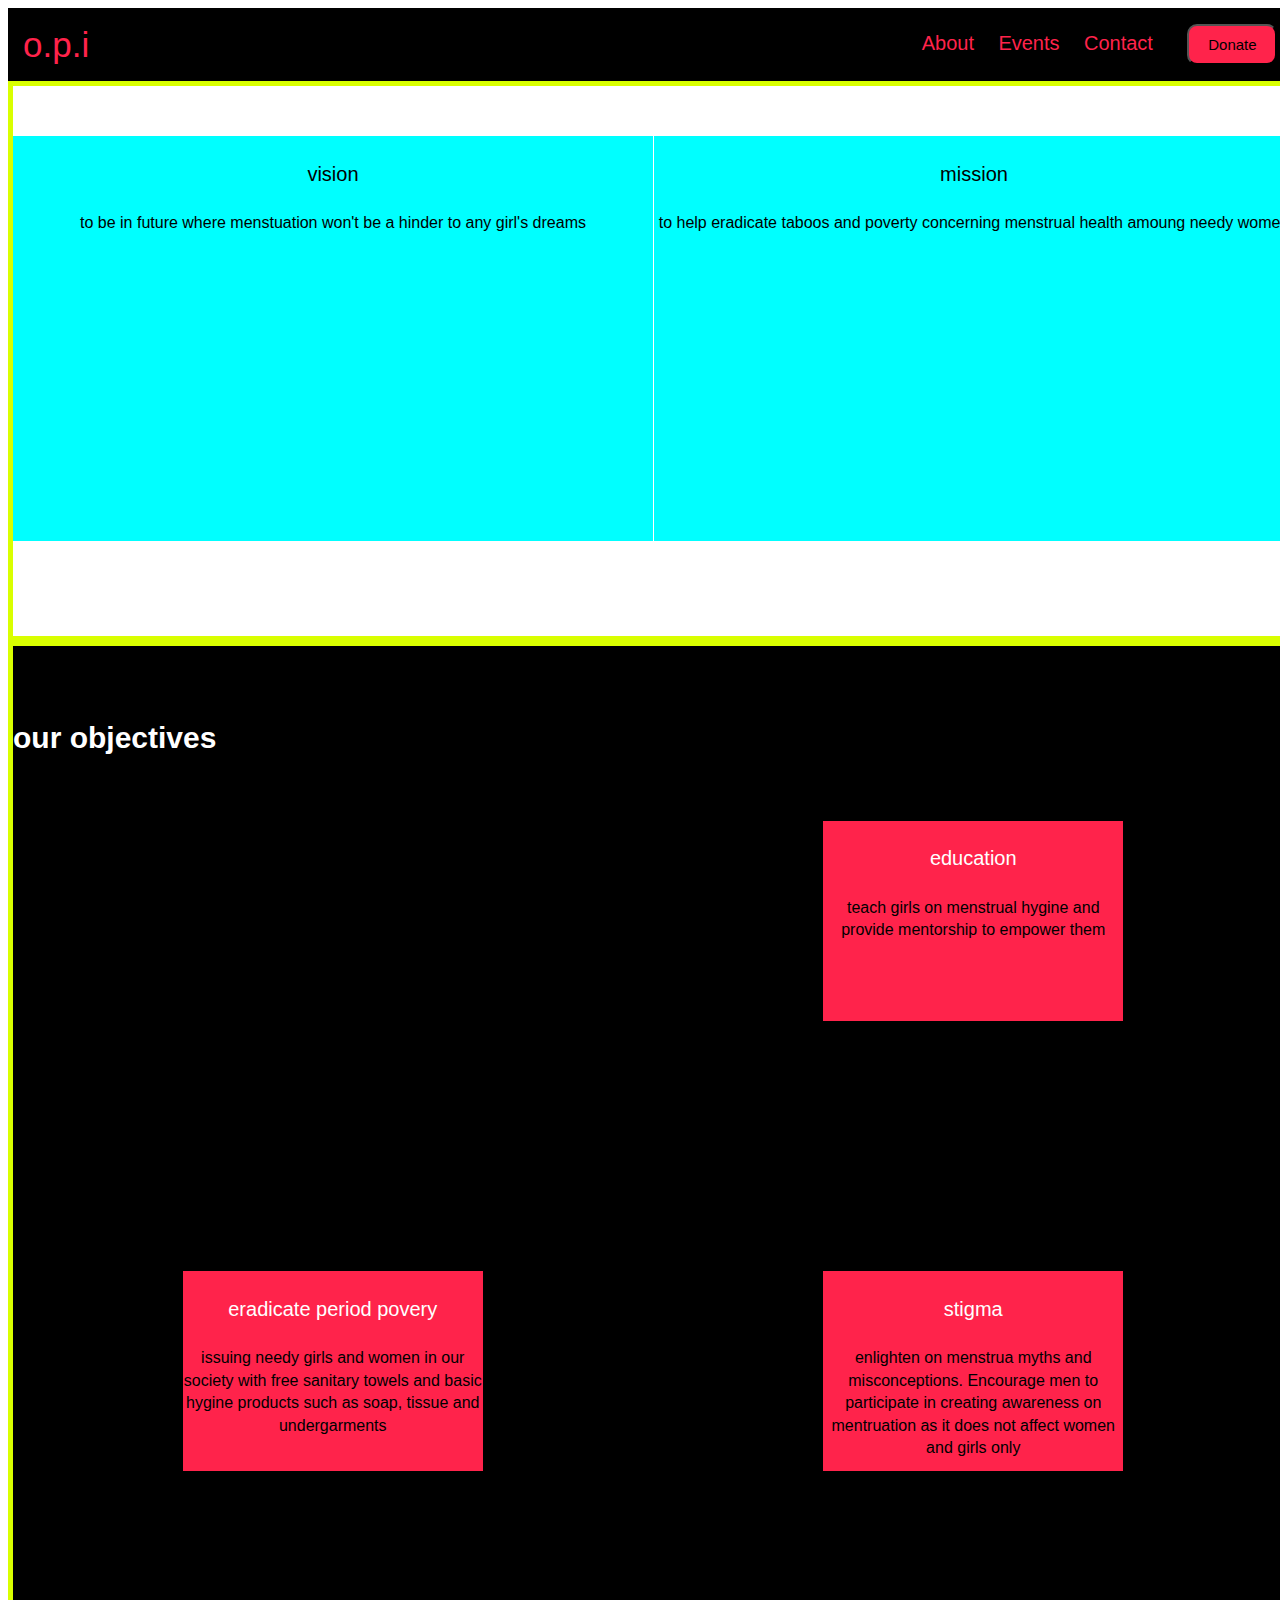
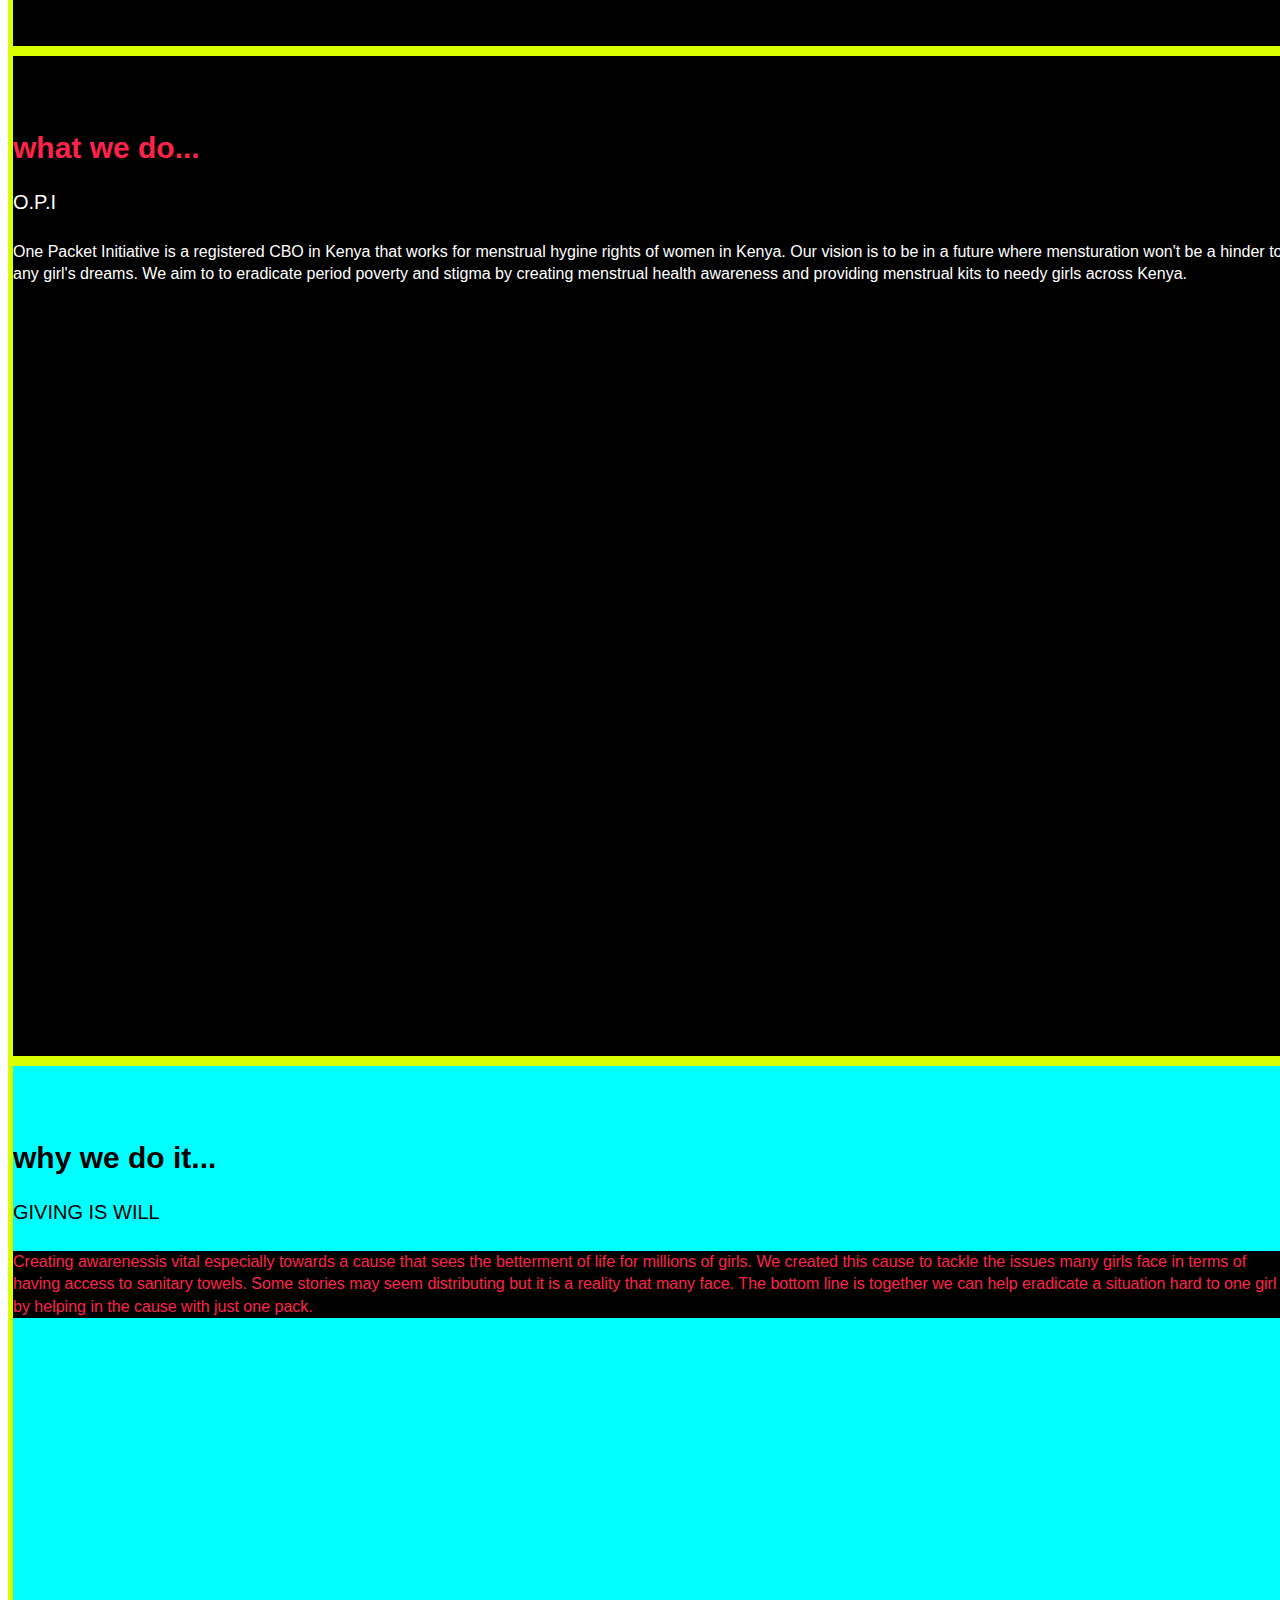
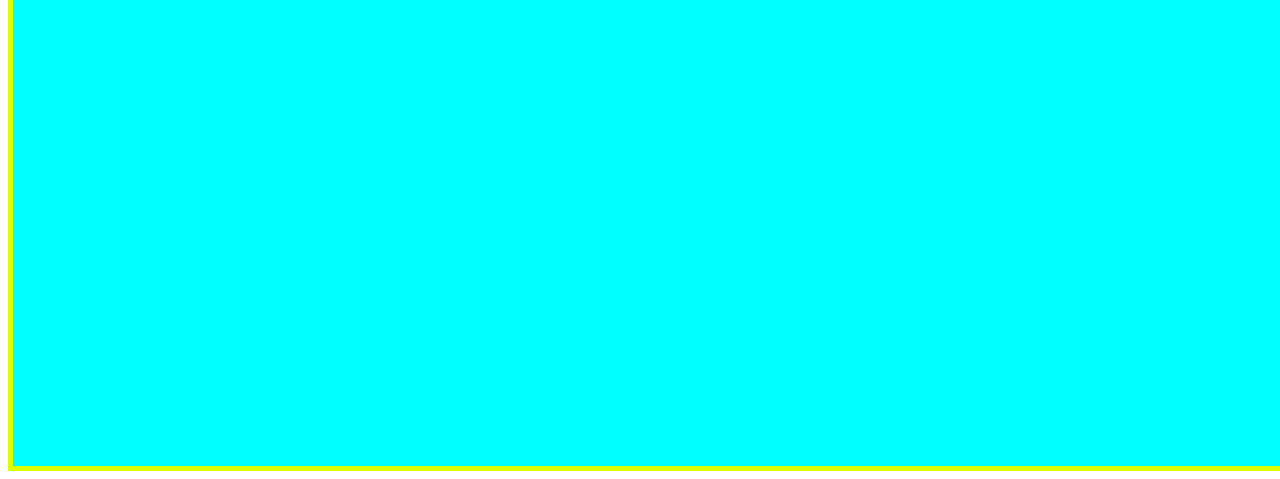
<file: about.html>
<!DOCTYPE html>
<html lang="en">

<head>
    <meta charset="UTF-8">
    <meta name="viewport" content="width=device-width, initial-scale=1.0">
    <title>Document</title>
</head>
<link rel="stylesheet" href="./css/styles.css">

<body>
    <!-- Navigation-->
    <nav class="navbar">
        <div class="navdiv">
            <div class="opi_logo"><a href="./index.html"> o.p.i </a></div>
            <ul>
                <li><a href="./about.html">About</a></li>
                <li><a href="./events.html">Events</a></li>
                <li><a href="#contacts">Contact</a></li>
                <button><a href="#donate">Donate</a></button>
            </ul>
        </div>
    </nav>
    <!-- Masthead-->
    <!-- mission & vision-->
    <section class="opi_goal">
        <div class="vision">
            <h4>vision</h4>
            <p>
                to be in future where menstuation won't be a hinder to any girl's
                dreams
            </p>
        </div>

        <div class="mission">
            <h4>mission</h4>
            <p>
                to help eradicate taboos and poverty concerning menstrual health
                amoung needy women
            </p>
        </div>
    </section>
    <!-- objectives-->
    <section class="objectives">
        <div>
            <h2 class="obj_title">our objectives</h2>
        </div>
        <div class="object">
            <h4>education</h4>
            <p>
                teach girls on menstrual hygine and provide mentorship to empower them
            </p>
        </div>
        <div class="object">
            <h4>eradicate period povery</h4>
            <p>
                issuing needy girls and women in our society with free sanitary towels
                and basic hygine products such as soap, tissue and undergarments
            </p>
        </div>
        <div class="object">
            <h4>stigma</h4>
            <p>
                enlighten on menstrua myths and misconceptions. Encourage men to
                participate in creating awareness on mentruation as it does not affect
                women and girls only
            </p>
        </div>
    </section>
    <!-- what we do-->
    <section class="opi_what">
        <div>
            <h2>what we do...</h2>
            <h4>O.P.I</h4>
            <p>
                One Packet Initiative is a registered CBO in Kenya that works for
                menstrual hygine rights of women in Kenya. Our vision is to be in a
                future where mensturation won't be a hinder to any girl's dreams. We
                aim to to eradicate period poverty and stigma by creating menstrual
                health awareness and providing menstrual kits to needy girls across
                Kenya.
            </p>
        </div>
    </section>
    <!-- why we do it-->
    <section class="opi_why">
        <div>
            <h2>why we do it...</h2>
            <h4>GIVING IS WILL</h4>
            <div class="why">
                <p>
                    Creating awarenessis vital especially towards a cause that sees the
                    betterment of life for millions of girls. We created this cause to
                    tackle the issues many girls face in terms of having access to
                    sanitary towels. Some stories may seem distributing but it is a
                    reality that many face. The bottom line is together we can help
                    eradicate a situation hard to one girl by helping in the cause with
                    just one pack.
                </p>
            </div>

        </div>
    </section>
</body>

</html>
</file>
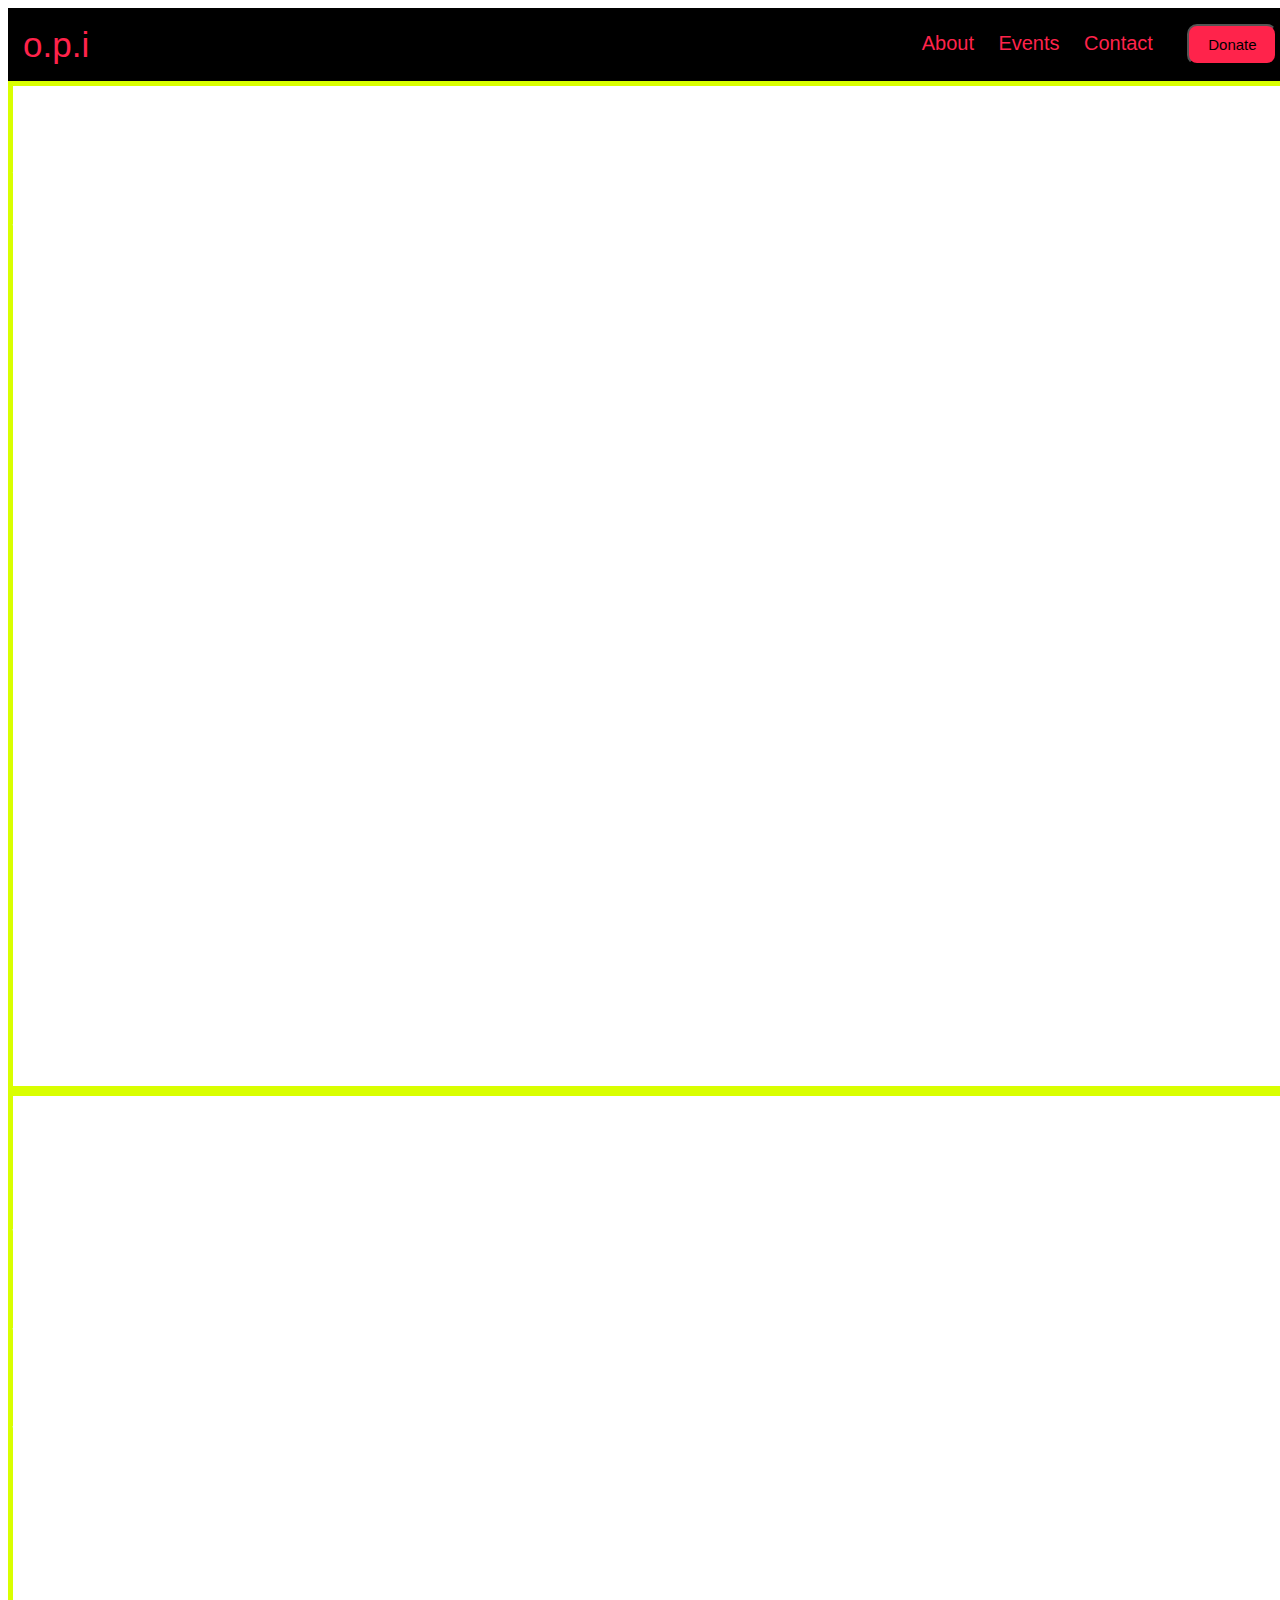
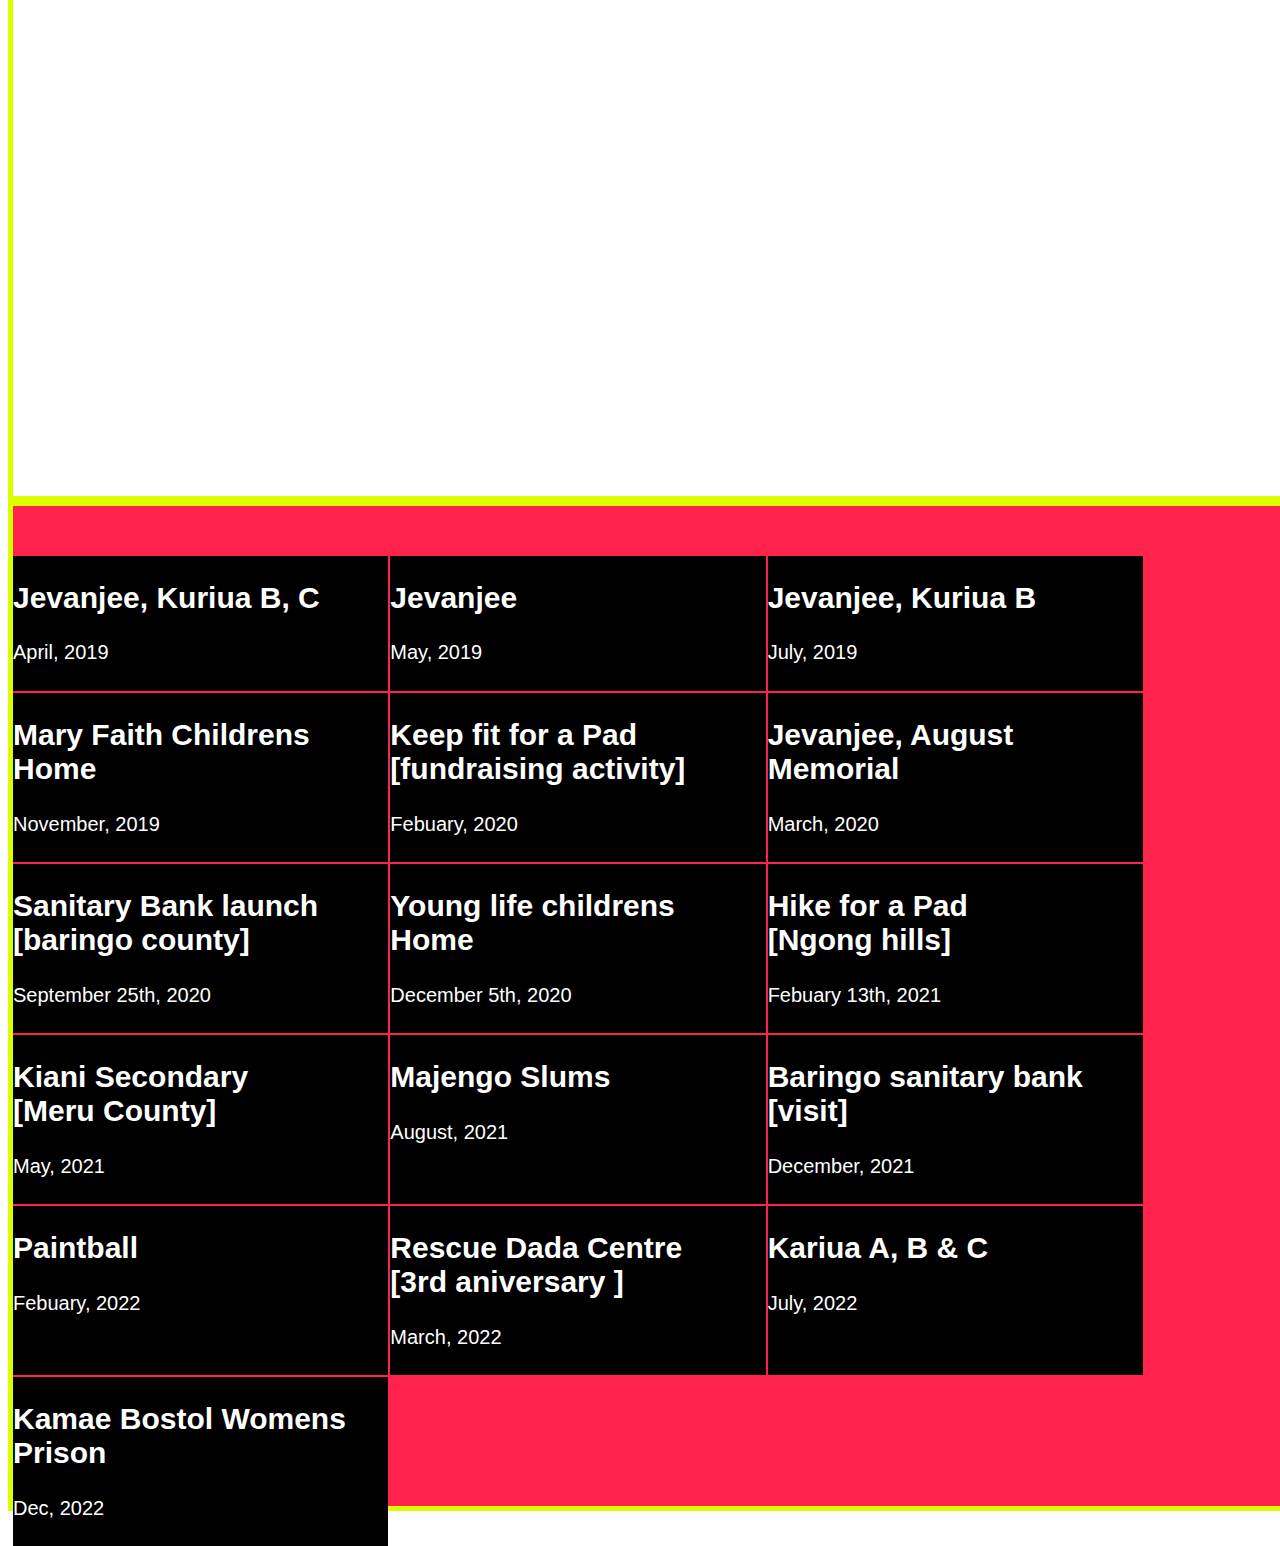
<file: events.html>
<!DOCTYPE html>
<html lang="en">

<head>
    <meta charset="UTF-8">
    <meta name="viewport" content="width=device-width, initial-scale=1.0">
    <title>Document</title>
</head>
<link rel="stylesheet" href="./css/styles.css">

<body>
    <!-- Navigation-->
    <nav class="navbar">
        <div class="navdiv">
            <div class="opi_logo"><a href="./index.html"> o.p.i </a></div>
            <ul>
                <li><a href="./about.html">About</a></li>
                <li><a href="./events.html">Events</a></li>
                <li><a href="#contacts">Contact</a></li>
                <button><a href="#donate">Donate</a></button>
            </ul>
        </div>
    </nav>
    <!-- Masthead-->
    <section class="event">
        <div class="event_title">
            <h2>visits, meetings & activities</h2>
        </div>
        <div>
            <p>We do our events in differt areas around kenya by looking up the neediest places like slums and remote
                areas which are hard to access. Our activities are mostly done in childrens homes, schools, slums and
                rescue centres. <br> Fundraising is done before any of our events and shared through our social media
                platforms for members and those willing to join and support us for the events.</p>
        </div>
    </section>
    <section class="strategies">

        <div class="strat">
            <h4>school visits</h4>
            <p>we organise regular visits to schools who reach out for help. </p>
        </div>
        <div class="strat">
            <h4>pads drive</h4>
            <p> we hold regular fundraisers to help with purchase of sanitary products </p>
        </div>
        <div class="strat">
            <h4>meet ups</h4>
            <p>we plan for team building activities that help the organisation gain more followers </p>
        </div>
    </section>
    <section class="calender">

        <div class="log">
            <div class="dates">
                <h2>Jevanjee, Kuriua B, C</h2>
                <h4>April, 2019</h4>
            </div>

            <div class="dates">
                <h2>Jevanjee</h2>
                <h4>May, 2019</h4>
            </div>

            <div class="dates">
                <h2>Jevanjee, Kuriua B</h2>
                <h4>July, 2019</h4>
            </div>

            <div class="dates">
                <h2>Mary Faith Childrens Home</h2>
                <h4>November, 2019</h4>


            </div>
            <div class="dates">
                <h2>Keep fit for a Pad <br> [fundraising activity]</h2>
                <h4>Febuary, 2020</h4>
            </div>
            <div class="dates">
                <h2>Jevanjee, August Memorial</h2>
                <h4>March, 2020</h4>
            </div>
            <div class="dates">
                <h2>Sanitary Bank launch <br> [baringo county]</h2>
                <h4>September 25th, 2020</h4>
            </div>
            <div class="dates">
                <h2>Young life childrens Home</h2>
                <h4>December 5th, 2020</h4>
            </div>
            <div class="dates">
                <h2>Hike for a Pad <br> [Ngong hills]</h2>
                <h4>Febuary 13th, 2021</h4>
            </div>
            <div class="dates">
                <h2>Kiani Secondary <br> [Meru County]</h2>
                <h4>May, 2021</h4>
            </div>
            <div class="dates">
                <h2> Majengo Slums</h2>
                <h4>August, 2021</h4>
            </div>
            <div class="dates">
                <h2> Baringo sanitary bank [visit]</h2>
                <h4>December, 2021</h4>
            </div>
            <div class="dates">
                <h2> Paintball </h2>
                <h4> Febuary, 2022 </h4>
            </div>
            <div class="dates">
                <h2> Rescue Dada Centre <br> [3rd aniversary ]</h2>
                <h4> March, 2022</h4>
            </div>
            <div class="dates">
                <h2> Kariua A, B & C</h2>
                <h4>July, 2022</h4>
            </div>
            <div class="dates">
                <h2> Kamae Bostol Womens Prison</h2>
                <h4>Dec, 2022</h4>
            </div>
        </div>

        <div class="c_title">
            <h2>claender of events</h2>
        </div>
    </section>
</body>

</html>
</file>
<file: css/styles.css>
* {
    text-decoration: none;
    font-family: 'Lexend Deca', sans-serif;
}

h1,
h2,
h4,
p {
    color: white;
}


h1 {
    font-size: 50px;
    margin: 0px;
    font-weight: 700;
}

h2 {
    font-size: 30px;
    font-weight: 700;
}

h4 {
    font-size: 20px;
    font-weight: 200;

}

p {
    margin-top: 0px;
    margin-bottom: 0px;
    line-height: 1.4;
    font-weight: 400;
}


.navbar {
    background: black;
    padding-left: 15px;
    padding-right: 15px;
    width: 98vw;
}

.navdiv {
    display: flex;
    align-items: center;
    justify-content: space-between;
}

.opi_logo {
    font-size: 35px;
    font-weight: 500;
    color: rgb(255, 35, 75);
}

.opi_logo a {
    color: rgb(255, 35, 75);
}

li {
    list-style: none;
    display: inline-block;

}

li a {
    color: rgb(255, 35, 75);
    font-size: 20px;
    font-weight: 400;
    margin-right: 20px;
}

button {
    background-color: rgb(255, 35, 75);
    margin-left: 10px;
    border-radius: 10px;
    padding: 10px;
    width: 90px;
}

button a {
    color: black;
    font-weight: 400;
    font-size: 15px;
}


header,
section {
    padding-top: 50px;
    padding-bottom: 50px;
    width: 100vw;
    height: 100vh;
    border: 5px solid rgb(217, 255, 0);
}


header {
    background-color: rgb(255, 35, 75);
}

header h1,
header h4 {
    color: black;
}


.opi_story {
    background-color: black;
    margin: 0 auto;

}

.opi_goal {
    background-color: white;
    display: grid;
    grid-template-columns: 1fr 1fr;
    grid-gap: 1px;
    height: 50vh;
}

.vision,
.mission {
    background-color: aqua;
    width: 50vw;
    height: 45vh;
}

.vision p,
.mission p,
.mission h4,
.vision h4 {
    color: black;
    text-align: center;
}

.opi_goal p {
    font: black;
}

.objectives {
    background-color: black;
    display: grid;
    grid-template-columns: 1fr 1fr;
    grid-gap: 1px;

}

.object_title {
    transform: rotate(-90 deg);
    margin: auto;
}

.objectives p {
    color: black;
}

.object {
    background-color: rgb(255, 35, 75);
    height: 200px;
    width: 300px;
    border: 1px solid black;
    text-align: center;
    margin: auto;
}

.opi_merch {
    background-color: black;
    display: flex;
    height: 50vh;
}

.merch_win h2 {
    color: rgb(255, 35, 75);
}

.buy_merch {
    background: black;
    padding-left: 15px;
    padding-right: 15px;
}

.merch_wrapper {
    background-color: rgb(255, 35, 75);
    display: grid;
    grid-template-columns: 1fr 1fr;

}

.merch_wrapper h4 {
    color: black;
}

.merch {
    background-color: aqua;
    margin: 0.5em;
}

.opi_what {
    background-color: black;

}

.opi_what h2 {
    color: rgb(255, 35, 75);
}

.opi_why {
    background-color: aqua;
}

.opi_why h2,
.opi_why h4 {
    color: black;
}

.why {
    background-color: black;
}

.why p {
    color: rgb(255, 35, 75);
}

.opi_FnD {
    background-color: rgb(255, 35, 75);
}

.opi_donate {
    background-color: black;
}

.opi_donations {
    display: grid;
    grid-template-columns: 200px 1fr;


}

.don_title {
    background-color: aqua;
    transform: rotate(90deg);
}

.don_title h2,
.don_title h4 {
    color: black;
}

.don_wrapper {
    background-color: black;
    display: grid;
    grid-template-columns: 1fr 1fr;
    grid-gap: 2px;

}

.don {
    background-color: rgb(255, 35, 75);
    height: 150px;
    width: 150px;
    border-radius: 50%;
    text-align: center;
}

.don h4 {
    color: white;
}

.calender {
    grid-template-columns: 1fr 150px;
    display: grid;

    background-color: rgb(255, 35, 75);

}

.log {
    display: grid;
    grid-template-columns: 1fr 1fr 1fr;
    grid-gap: 2px;
}

.c_title {
    color: black;
    transform: rotate(90deg);
}

.dates {
    background-color: black;
}
</file>
